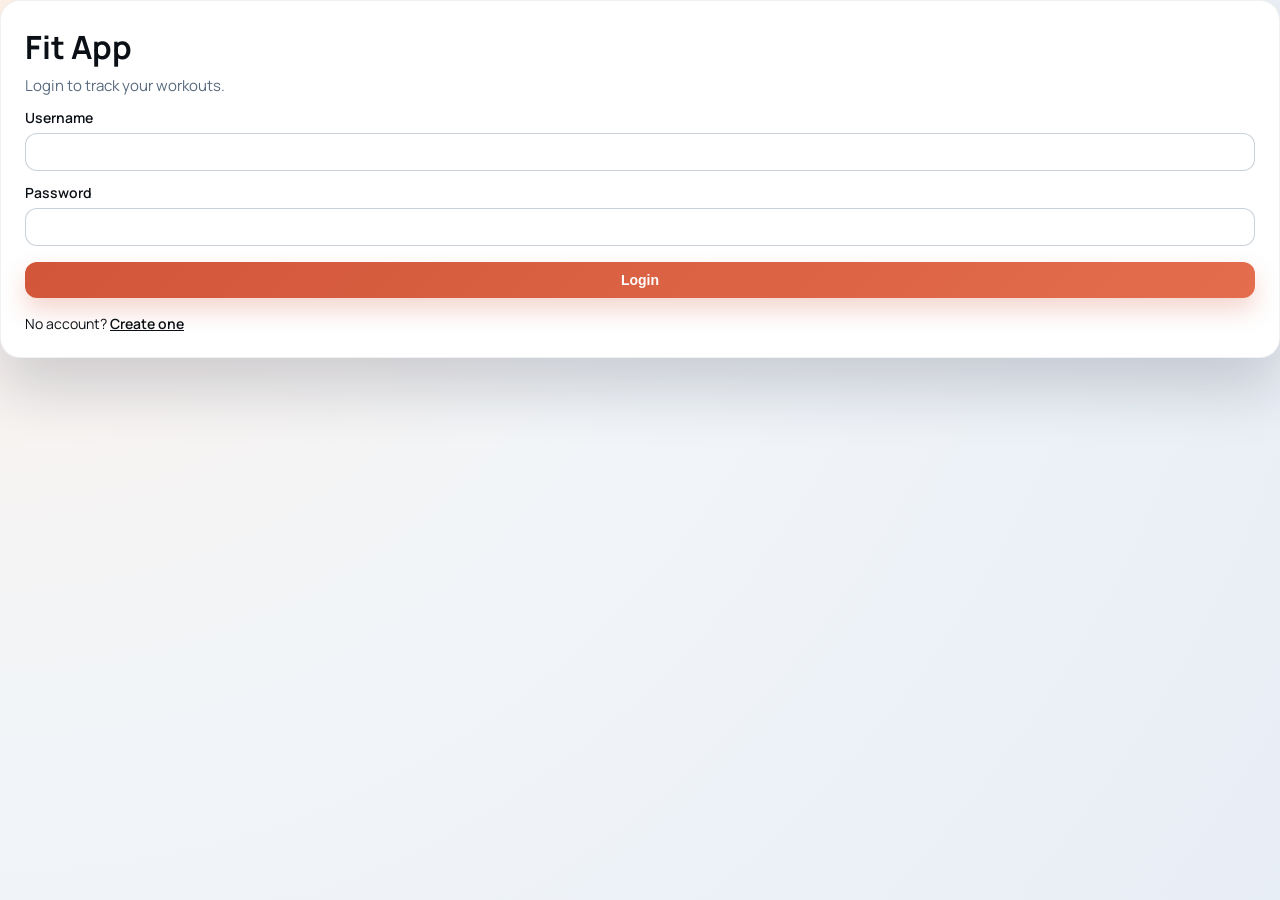
<file: frontend/app/index.html>
<!DOCTYPE html>
<html lang="en">
<head>
    <meta charset="UTF-8">
    <meta name="viewport" content="width=device-width, initial-scale=1.0">
    <title>Fit App - Dashboard</title>
    <link rel="stylesheet" href="styles.css">
</head>
<body>
    <header class="topbar">
        <div class="brand">
            <h1>Fit App</h1>
            <p class="subtle">Log workouts, track progress.</p>
        </div>
        <div class="user">
            <button id="theme-toggle" class="toggle-btn" type="button">Dark</button>
            <div class="user-meta">
                <span id="user-info"></span>
            </div>
            <button id="logout">Logout</button>
        </div>
    </header>

    <div class="notice-bar">
        <div id="message" class="alert"></div>
    </div>

    <div class="page-wrapper">


        <section class="card catalog">
            <div class="row">
                <h2>Exercise Catalog</h2>
                <button id="seed-exercises">Seed Defaults</button>
            </div>
            <div class="catalog-body">
                <form id="exercise-form" class="catalog-form grid compact">
                    <div>
                        <label for="exercise-name">Exercise Name</label>
                        <input id="exercise-name" type="text" required>
                    </div>
                    <div>
                        <label for="exercise-category">Category</label>
                        <select id="exercise-category" required>
                            <option value="arms">Arms</option>
                            <option value="shoulders">Shoulders</option>
                            <option value="chest">Chest</option>
                            <option value="back">Back</option>
                            <option value="legs">Legs</option>
                            <option value="cardio">Cardio</option>
                            <option value="core">Core</option>
                        </select>
                    </div>
                    <div>
                        <label for="exercise-weighted">Type</label>
                        <select id="exercise-weighted" required>
                            <option value="weighted">Weighted</option>
                            <option value="bodyweight">Bodyweight</option>
                        </select>
                    </div>
                    <input id="exercise-id" type="hidden">
                    <div class="actions">
                        <button type="submit" id="save-exercise">Add Exercise</button>
                        <button type="button" id="cancel-exercise" class="secondary">Cancel</button>
                    </div>
                </form>
                <div id="exercise-list" class="list exercise-list"></div>
            </div>
        </section>


        <div class="halves">
            <section class="card entry-panel">
                <h2>New Workout Entry</h2>
                <form id="entry-form" class="grid">
                    <div>
                        <label for="workout-title">Workout Title</label>
                        <input id="workout-title" type="text" required>
                    </div>
                    <div>
                        <label for="exercise">Exercise</label>
                        <select id="exercise" required></select>
                    </div>
                    <div>
                        <label for="duration">Duration (minutes)</label>
                        <input id="duration" type="number" min="1" max="600">
                    </div>
                    <div>
                        <label for="reps">Reps</label>
                        <input id="reps" type="number" min="1" max="1000">
                    </div>
                    <div>
                        <label for="weight">Weight (kg)</label>
                        <input id="weight" type="number" min="0" max="500" step="0.5" placeholder="Optional">
                    </div>
                    <input id="entry-id" type="hidden">
                    <div class="actions">
                        <button type="submit" id="save-entry">Save Entry</button>
                        <button type="button" id="cancel-edit" class="secondary">Cancel</button>
                    </div>
                </form>
            </section>

            <section class="card entries-panel">
                <div class="row">
                    <h2>Your Workout Entries</h2>
                </div>
                <div id="entries" class="list"></div>
            </section>
        </div>

    </div>

    <script src="app.js"></script>
</body>
</html>
</file>
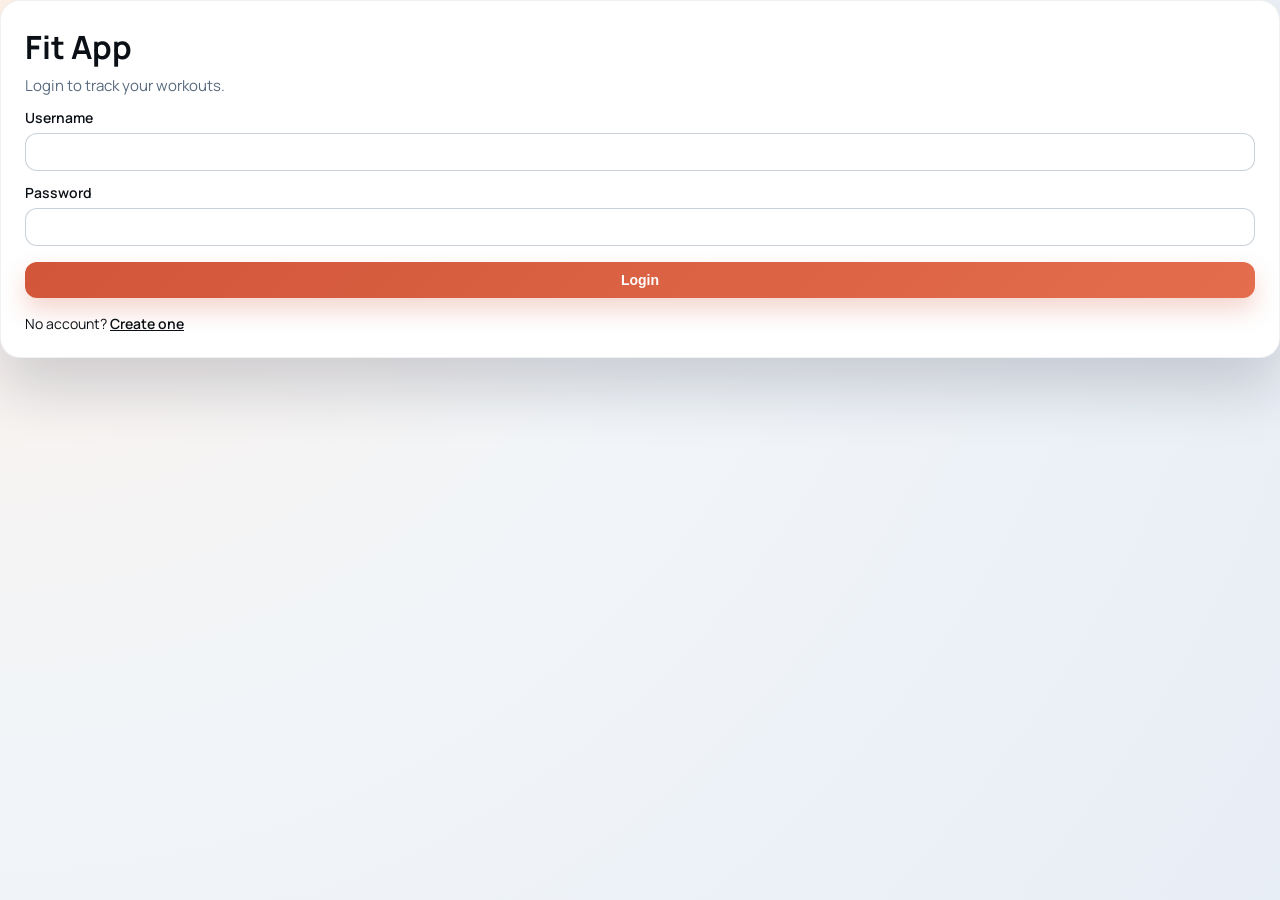
<file: frontend/app/login.html>
<!DOCTYPE html>
<html lang="en">
<head>
	<meta charset="UTF-8">
	<meta name="viewport" content="width=device-width, initial-scale=1.0">
	<title>Fit App - Login</title>
	<link rel="stylesheet" href="styles.css">
</head>
<body>
	<div class="page">
		<div class="card">
			<h1>Fit App</h1>
			<p class="subtle">Login to track your workouts.</p>

			<div id="message"></div>

			<form id="login-form">
				<label for="username">Username</label>
				<input id="username" name="username" type="text" required>

				<label for="password">Password</label>
				<input id="password" name="password" type="password" required>

				<button type="submit">Login</button>
			</form>

			<p class="footer">No account? <a href="register.html">Create one</a></p>
		</div>
	</div>

	<script>
		const API_URL = "/api";

		const form = document.getElementById("login-form");
		const message = document.getElementById("message");

		function showMessage(text, type) {
			message.className = `alert ${type}`;
			message.textContent = text;
		}

		form.addEventListener("submit", async (event) => {
			event.preventDefault();
			showMessage("", "");

			const payload = {
				username: document.getElementById("username").value.trim(),
				password: document.getElementById("password").value,
			};

			try {
				const response = await fetch(`${API_URL}/login`, {
					method: "POST",
					headers: { "Content-Type": "application/json" },
					body: JSON.stringify(payload),
				});

				if (!response.ok) {
					const error = await response.json();
					showMessage(error.detail || "Login failed", "error");
					return;
				}

				const data = await response.json();
				localStorage.setItem("token", data.access_token);
				window.location.href = "index.html";
			} catch (error) {
				showMessage("Server not reachable", "error");
			}
		});
	</script>
</body>
</html>
</file>
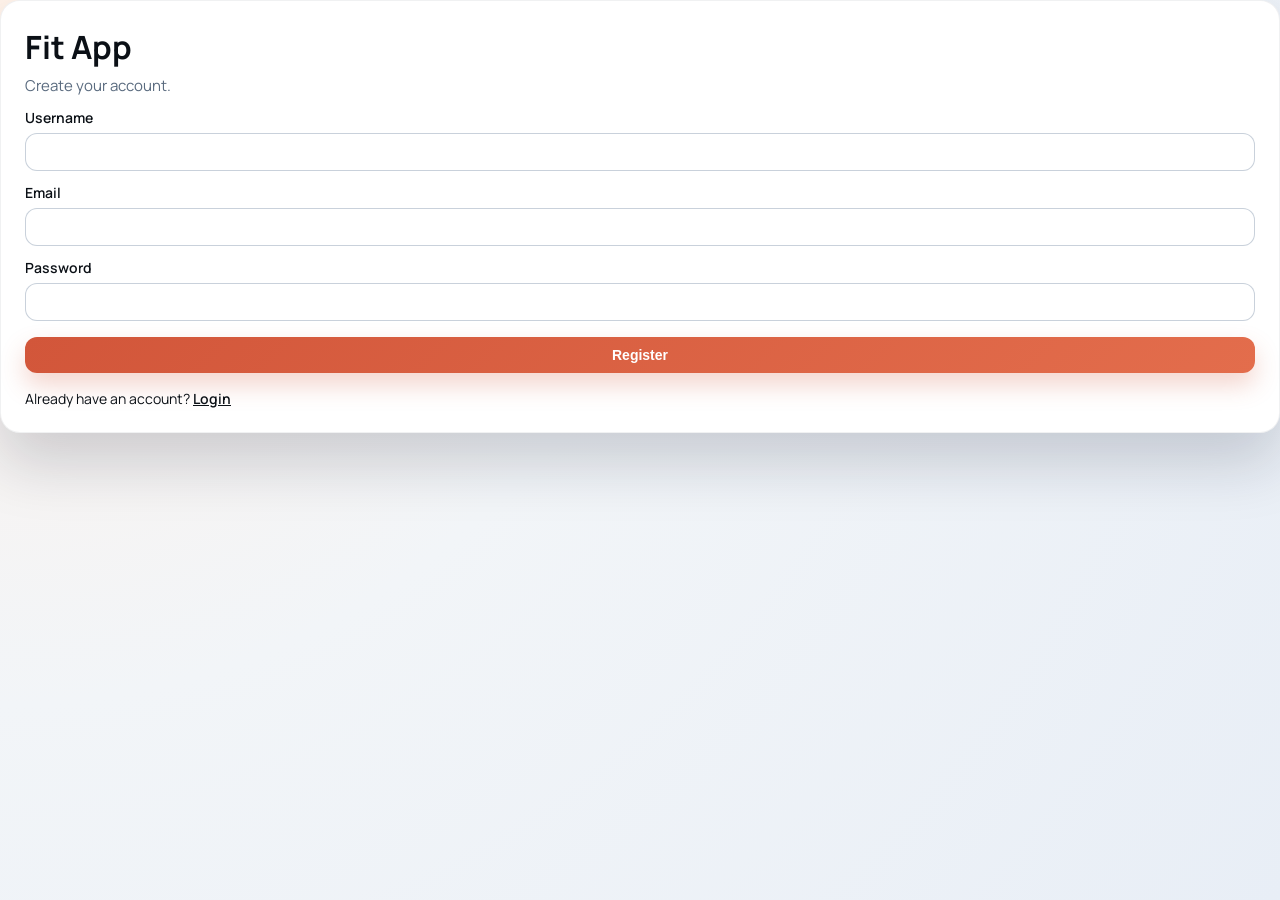
<file: frontend/app/register.html>
<!DOCTYPE html>
<html lang="en">
<head>
	<meta charset="UTF-8">
	<meta name="viewport" content="width=device-width, initial-scale=1.0">
	<title>Fit App - Register</title>
	<link rel="stylesheet" href="styles.css">
</head>
<body>
	<div class="page">
		<div class="card">
			<h1>Fit App</h1>
			<p class="subtle">Create your account.</p>

			<div id="message"></div>

			<form id="register-form">
				<label for="username">Username</label>
				<input id="username" name="username" type="text" required minlength="3">

				<label for="email">Email</label>
				<input id="email" name="email" type="email" required>

				<label for="password">Password</label>
				<input id="password" name="password" type="password" required minlength="6" maxlength="72">

				<button type="submit">Register</button>
			</form>

			<p class="footer">Already have an account? <a href="login.html">Login</a></p>
		</div>
	</div>

	<script>
		const API_URL = "/api";

		const form = document.getElementById("register-form");
		const message = document.getElementById("message");

		function showMessage(text, type) {
			message.className = `alert ${type}`;
			message.textContent = text;
		}

		form.addEventListener("submit", async (event) => {
			event.preventDefault();
			showMessage("", "");

			const payload = {
				username: document.getElementById("username").value.trim(),
				email: document.getElementById("email").value.trim(),
				password: document.getElementById("password").value,
			};

			try {
				const response = await fetch(`${API_URL}/register`, {
					method: "POST",
					headers: { "Content-Type": "application/json" },
					body: JSON.stringify(payload),
				});

				if (!response.ok) {
					const error = await response.json();
					showMessage(error.detail || "Registration failed", "error");
					return;
				}

				showMessage("Account created. Please login.", "success");
				setTimeout(() => {
					window.location.href = "login.html";
				}, 800);
			} catch (error) {
				showMessage("Server not reachable", "error");
			}
		});
	</script>
</body>
</html>
</file>
<file: frontend/app/styles.css>
@import url("https://fonts.googleapis.com/css2?family=Manrope:wght@300;400;500;600;700&family=Space+Grotesk:wght@400;500;600;700&display=swap");

* {
	box-sizing: border-box;
	margin: 0;
	padding: 0;
}

:root {
	--ink-900: #0b1016;
	--ink-800: #151c24;
	--ink-700: #1c2530;
	--ink-600: #2b3745;
	--ink-500: #3a4a5c;
	--ink-400: #5a6b7f;
	--paper-100: #f6f0e8;
	--paper-200: #eef1f5;
	--paper-300: #e2e8f0;
	--accent-500: #d2563a;
	--accent-400: #e36d4c;
	--accent-300: #f08a68;
	--accent-100: #ffe7dd;
	--shadow-strong: 0 30px 60px rgba(15, 23, 42, 0.18);
	--shadow-soft: 0 12px 30px rgba(15, 23, 42, 0.12);
}

body {
	font-family: "Manrope", "Segoe UI", sans-serif;
	background: radial-gradient(circle at top left, #fff2e9 0%, #f2f5f8 45%, #e8eef6 100%);
	color: var(--ink-900);
	min-height: 100vh;
	transition: background 0.3s ease, color 0.3s ease;
}

body.theme-dark {
	background: radial-gradient(circle at top, #121821, #0b1016 55%, #06090d 100%);
	color: #f8fafc;
}


.topbar {
	display: flex;
	justify-content: space-between;
	align-items: center;
	gap: 16px;
	width: 100%;
	padding: 20px 36px;
	background: rgba(255, 255, 255, 0.82);
	backdrop-filter: blur(16px);
	box-shadow: var(--shadow-soft);
	border-bottom: 1px solid rgba(148, 163, 184, 0.2);
	position: sticky;
	top: 0;
	z-index: 10;
}

body.theme-dark .topbar {
	background: rgba(15, 23, 42, 0.82);
	border-color: rgba(148, 163, 184, 0.15);
}

.brand h1 {
	font-family: "Space Grotesk", "Manrope", sans-serif;
	font-size: 52px;
	letter-spacing: -0.04em;
	line-height: 1;
}

.subtle {
	color: var(--ink-400);
	margin-top: 6px;
	font-size: 15px;
}

body.theme-dark .subtle {
	color: #9fb1c5;
}


.page-wrapper {
	width: 100%;
	padding: 32px 30px 60px;
	display: flex;
	flex-direction: column;
	gap: 24px;
}


.card {
	background: #ffffff;
	border-radius: 20px;
	padding: 24px;
	box-shadow: var(--shadow-strong);
	border: 1px solid rgba(15, 23, 42, 0.06);
	animation: rise 0.6s ease both;
}

body.theme-dark .card {
	background: rgba(17, 25, 40, 0.92);
	box-shadow: 0 24px 60px rgba(0, 0, 0, 0.45);
	border-color: rgba(148, 163, 184, 0.12);
}


.catalog {
	width: 100%;
}

.catalog-body {
	display: flex;
	gap: 24px;
	align-items: flex-start;
}

.catalog-form {
	flex: 0 0 260px;
}

.exercise-list {
	flex: 1;
	display: grid;
	grid-template-columns: repeat(auto-fill, minmax(160px, 1fr));
	gap: 12px;
}

.catalog .item {
	flex-direction: column;
	align-items: flex-start;
	gap: 10px;
}

.catalog .item strong {
	line-height: 1.2;
}

.catalog .actions {
	width: 100%;
	justify-content: flex-start;
}


.halves {
	display: grid;
	grid-template-columns: 1fr 1fr;
	gap: 24px;
	align-items: start;
}


.notice-bar {
	position: sticky;
	top: 100px;
	z-index: 5;
	padding: 0 30px;
}

.alert {
	margin: 8px auto 0;
	padding: 10px 14px;
	border-radius: 12px;
	font-size: 14px;
	display: none;
	box-shadow: var(--shadow-soft);
}

.alert.info,
.alert.success,
.alert.error {
	display: block;
}

.alert.success {
	background: #e6f6ee;
	color: #256029;
}

.alert.error {
	background: #fdecea;
	color: #9f2d2d;
}

.alert.info {
	background: #e8f1f8;
	color: #2b5d83;
}


h2 {
	font-size: 20px;
	margin-bottom: 16px;
}

label {
	display: block;
	margin: 12px 0 6px;
	font-weight: 600;
	font-size: 14px;
}


input,
select,
button {
	width: 100%;
	padding: 10px 12px;
	border-radius: 12px;
	border: 1px solid rgba(148, 163, 184, 0.5);
	font-size: 14px;
	background: #ffffff;
}

body.theme-dark input,
body.theme-dark select {
	background: rgba(15, 23, 42, 0.8);
	border-color: rgba(148, 163, 184, 0.25);
	color: #f8fafc;
}

button {
	background: linear-gradient(135deg, var(--accent-500), var(--accent-400));
	color: #fff;
	border: none;
	font-weight: 600;
	cursor: pointer;
	margin-top: 16px;
	box-shadow: 0 12px 24px rgba(210, 86, 58, 0.25);
}

button.secondary {
	background: #f1f4f8;
	color: var(--ink-700);
	border: 1px solid rgba(148, 163, 184, 0.5);
	box-shadow: none;
}

button.danger {
	background: #b02a37;
	box-shadow: none;
}

body.theme-dark button.secondary {
	background: #1f2933;
	color: #f8fafc;
	border-color: #2b3642;
}

body.theme-dark button.danger {
	background: #9f2d2d;
}


.user {
	display: flex;
	align-items: center;
	gap: 12px;
}

.user-meta {
	display: flex;
	flex-direction: column;
	gap: 2px;
	font-size: 13px;
	color: var(--ink-500);
}

body.theme-dark .user-meta {
	color: #b1c2d5;
}

.user button {
	width: auto;
	padding: 8px 14px;
	margin-top: 0;
}

.toggle-btn {
	background: #0f172a;
	color: #f8fafc;
	border-radius: 999px;
	padding: 8px 16px;
	font-weight: 600;
	box-shadow: none;
}

body.theme-dark .toggle-btn {
	background: #f8fafc;
	color: #0f172a;
}


.list {
	display: grid;
	gap: 12px;
}

.item {
	display: flex;
	justify-content: space-between;
	align-items: center;
	padding: 12px;
	border: 1px solid rgba(148, 163, 184, 0.4);
	border-radius: 14px;
	background: #fcfcfd;
	box-shadow: 0 8px 16px rgba(15, 23, 42, 0.08);
}

body.theme-dark .item {
	background: rgba(15, 23, 42, 0.9);
	border-color: rgba(148, 163, 184, 0.2);
}

.item .meta {
	color: var(--ink-400);
	font-size: 13px;
	margin-top: 4px;
}

body.theme-dark .item .meta {
	color: #9fb1c5;
}

.nested {
	margin-top: 12px;
	display: grid;
	gap: 8px;
}

.nested-item {
	display: flex;
	justify-content: space-between;
	align-items: center;
	padding: 8px 10px;
	border-radius: 10px;
	background: #f1f5f9;
}

body.theme-dark .nested-item {
	background: #1f2a37;
}


.row {
	display: flex;
	justify-content: space-between;
	align-items: center;
	margin-bottom: 16px;
}

.tag {
	display: inline-block;
	padding: 4px 8px;
	border-radius: 999px;
	background: #eef2f7;
	color: var(--ink-500);
	font-size: 12px;
	margin-left: 6px;
}

body.theme-dark .tag {
	background: #23313f;
	color: #9fb3c8;
}

.grid {
	display: grid;
	gap: 12px;
	grid-template-columns: repeat(auto-fit, minmax(200px, 1fr));
}

.grid.compact {
	grid-template-columns: 1fr;
}

.actions {
	display: flex;
	gap: 10px;
	align-items: center;
}

.actions button {
	width: auto;
	margin-top: 0;
}

#cancel-edit {
	display: none;
}

.footer {
	margin-top: 16px;
	font-size: 14px;
}

.footer a {
	color: var(--ink-900);
	font-weight: 600;
}


@keyframes rise {
	from {
		opacity: 0;
		transform: translateY(12px);
	}
	to {
		opacity: 1;
		transform: translateY(0);
	}
}


@media (max-width: 900px) {
	.catalog-body {
		flex-direction: column;
	}

	.catalog-form {
		flex: none;
		width: 100%;
	}

	.halves {
		grid-template-columns: 1fr;
	}
}

@media (max-width: 720px) {
	.topbar {
		flex-direction: column;
		align-items: flex-start;
		padding: 16px 20px;
	}

	.brand h1 {
		font-size: 38px;
	}

	.user {
		width: 100%;
		justify-content: space-between;
	}

	.page-wrapper {
		padding: 20px 16px 48px;
	}

	.notice-bar {
		padding: 0 16px;
	}
}
</file>
